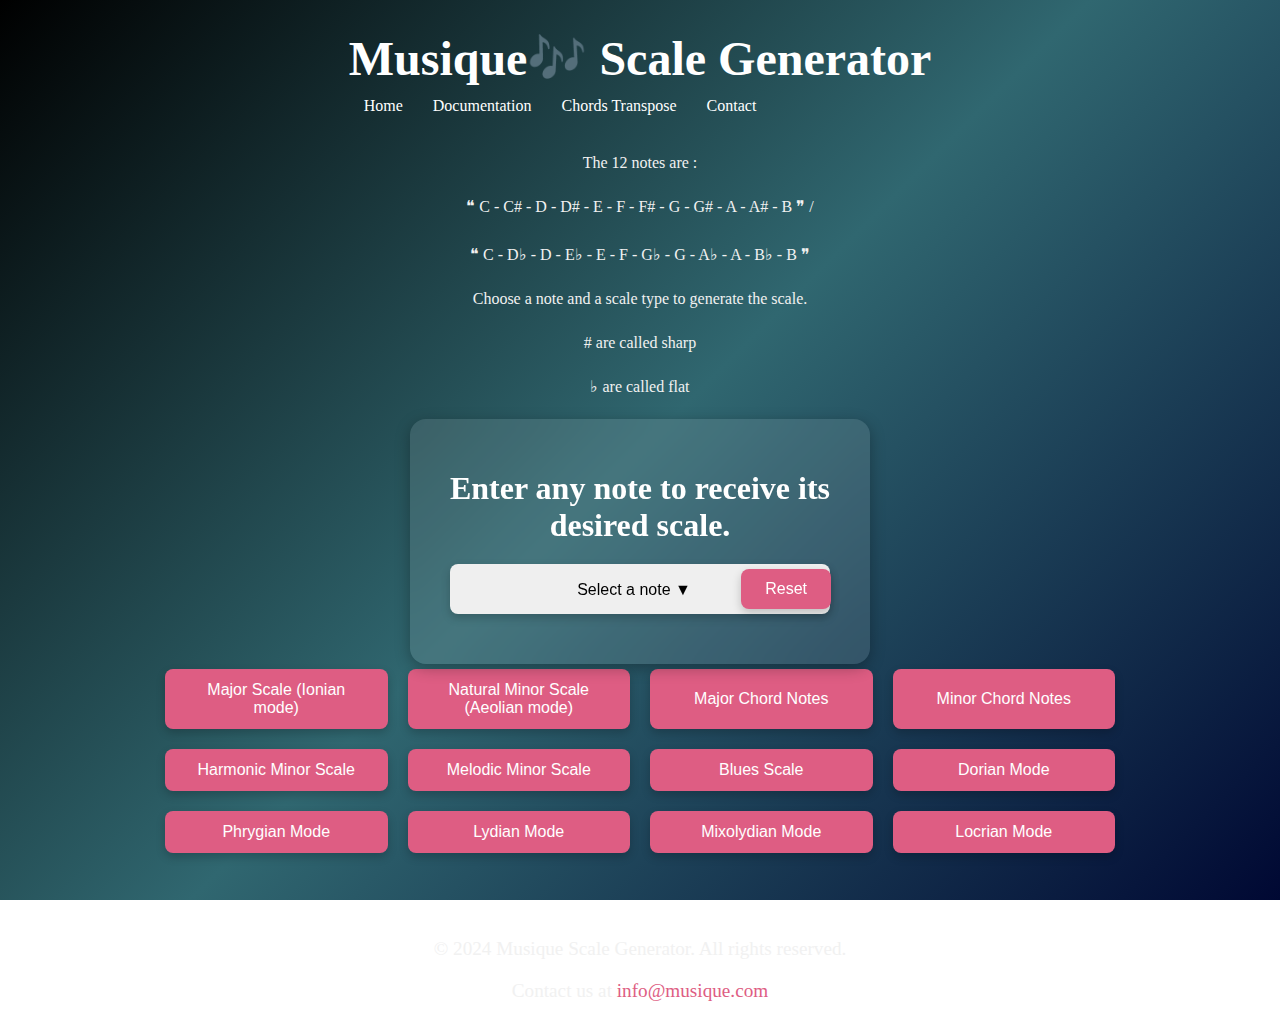
<file: index.html>
<!DOCTYPE html>
<html lang="en">

<head>
    <meta charset="UTF-8">
    <meta name="viewport" content="width=device-width, initial-scale=1.0">
    <link rel="icon" type="image/png" href="./images/pngkey.com-guitar-logo-png-7634401.png">
    <link rel="stylesheet" href="styles.css">
    <script src="script.js" defer></script>
    <title>Musique Scale Generator</title>
</head>

<body>
<main>
    <header>
        <div class="navHead">
            <h1>Musique🎶 Scale Generator</h1>
            <div class="hamburger-menu" onclick="toggleMenu()">&#9776;</div>
        </div>
        <nav class="navbar" id="navbar">
            <a href="index.html">Home</a>
            <a href="./Documentation/about.html">Documentation</a>
            <a href="./Transpose/transpose.html">Chords Transpose</a>
            <a href="https://apurakshit2001.github.io/profile-front/">Contact</a>
        </nav>
    </header>
    
   
    <div class="description">
        <p>The 12 notes are :</p>
        <p>
            ❝ C - C# - D - D# - E - F - F# - G - G# - A - A# - B ❞ /
            <br><br>
            ❝ C - D♭ - D - E♭ - E - F - G♭ - G - A♭ - A - B♭ - B ❞
        </p>
        <p>Choose a note and a scale type to generate the scale.</p>
        <p># are called sharp</p>
        <p>♭ are called flat</p>
    </div>

    <div class="ScaleGenerator">
        <h1 id="heading">Enter any note to receive its desired scale.</h1>
        <h1 id="Scale"></h1>
        <div class="input-container">
            <select id="noteInput" class="input">
                <option value="" disabled selected>Select a note ▼</option>
                <option value="C">C</option>
                <option value="C#">C# / D♭</option>
                <option value="D">D</option>
                <option value="D#">D# / E♭</option>
                <option value="E">E</option>
                <option value="F">F</option>
                <option value="F#">F# / G♭</option>
                <option value="G">G</option>
                <option value="G#">G# / A♭</option>
                <option value="A">A</option>
                <option value="A#">A# / B♭</option>
                <option value="B">B</option>
            </select>
            <button class="button-9 reset" role="button" onclick="reset()">Reset</button>
        </div>
        <div class="moBbtns">
            <button class="button-9" role="button" onclick="majorScale()">Major Scale (Ionian mode)</button>
            <button class="button-9" role="button" onclick="minorScale()">Natural Minor Scale (Aeolian mode)</button>
            <button class="button-9" role="button" onclick="maJchord()">Major Chord Notes</button>
            <button class="button-9" role="button" onclick="miNchord()">Minor Chord Notes</button>
            <button class="button-9" role="button" onclick="harmonicMinor()">Harmonic Minor Scale</button>
            <button class="button-9" role="button" onclick="melodicMinor()">Melodic Minor Scale</button>
            <button class="button-9" role="button" onclick="blues()">Blues Scale</button>
            <button class="button-9" role="button" onclick="dorian()">Dorian Mode</button>
            <button class="button-9" role="button" onclick="phrygian()">Phrygian Mode</button>
            <button class="button-9" role="button" onclick="lydian()">Lydian Mode</button>
            <button class="button-9" role="button" onclick="mixolydian()">Mixolydian Mode</button>
            <button class="button-9" role="button" onclick="locrian()">Locrian Mode</button>
        </div>
    </div>
    <div class="btns">
        <button class="button-9" role="button" onclick="majorScale()">Major Scale (Ionian mode)</button>
        <button class="button-9" role="button" onclick="minorScale()">Natural Minor Scale (Aeolian mode)</button>
        <button class="button-9" role="button" onclick="maJchord()">Major Chord Notes</button>
        <button class="button-9" role="button" onclick="miNchord()">Minor Chord Notes</button>
        <button class="button-9" role="button" onclick="harmonicMinor()">Harmonic Minor Scale</button>
        <button class="button-9" role="button" onclick="melodicMinor()">Melodic Minor Scale</button>
        <button class="button-9" role="button" onclick="blues()">Blues Scale</button>
        <button class="button-9" role="button" onclick="dorian()">Dorian Mode</button>
        <button class="button-9" role="button" onclick="phrygian()">Phrygian Mode</button>
        <button class="button-9" role="button" onclick="lydian()">Lydian Mode</button>
        <button class="button-9" role="button" onclick="mixolydian()">Mixolydian Mode</button>
        <button class="button-9" role="button" onclick="locrian()">Locrian Mode</button>
    </div>
</main>
    <footer>
        <p>&copy; 2024 Musique Scale Generator. All rights reserved.</p>
        <p>Contact us at <a href="mailto:info@musique.com">info@musique.com</a></p>
    </footer>
</body>

</html>
</file>
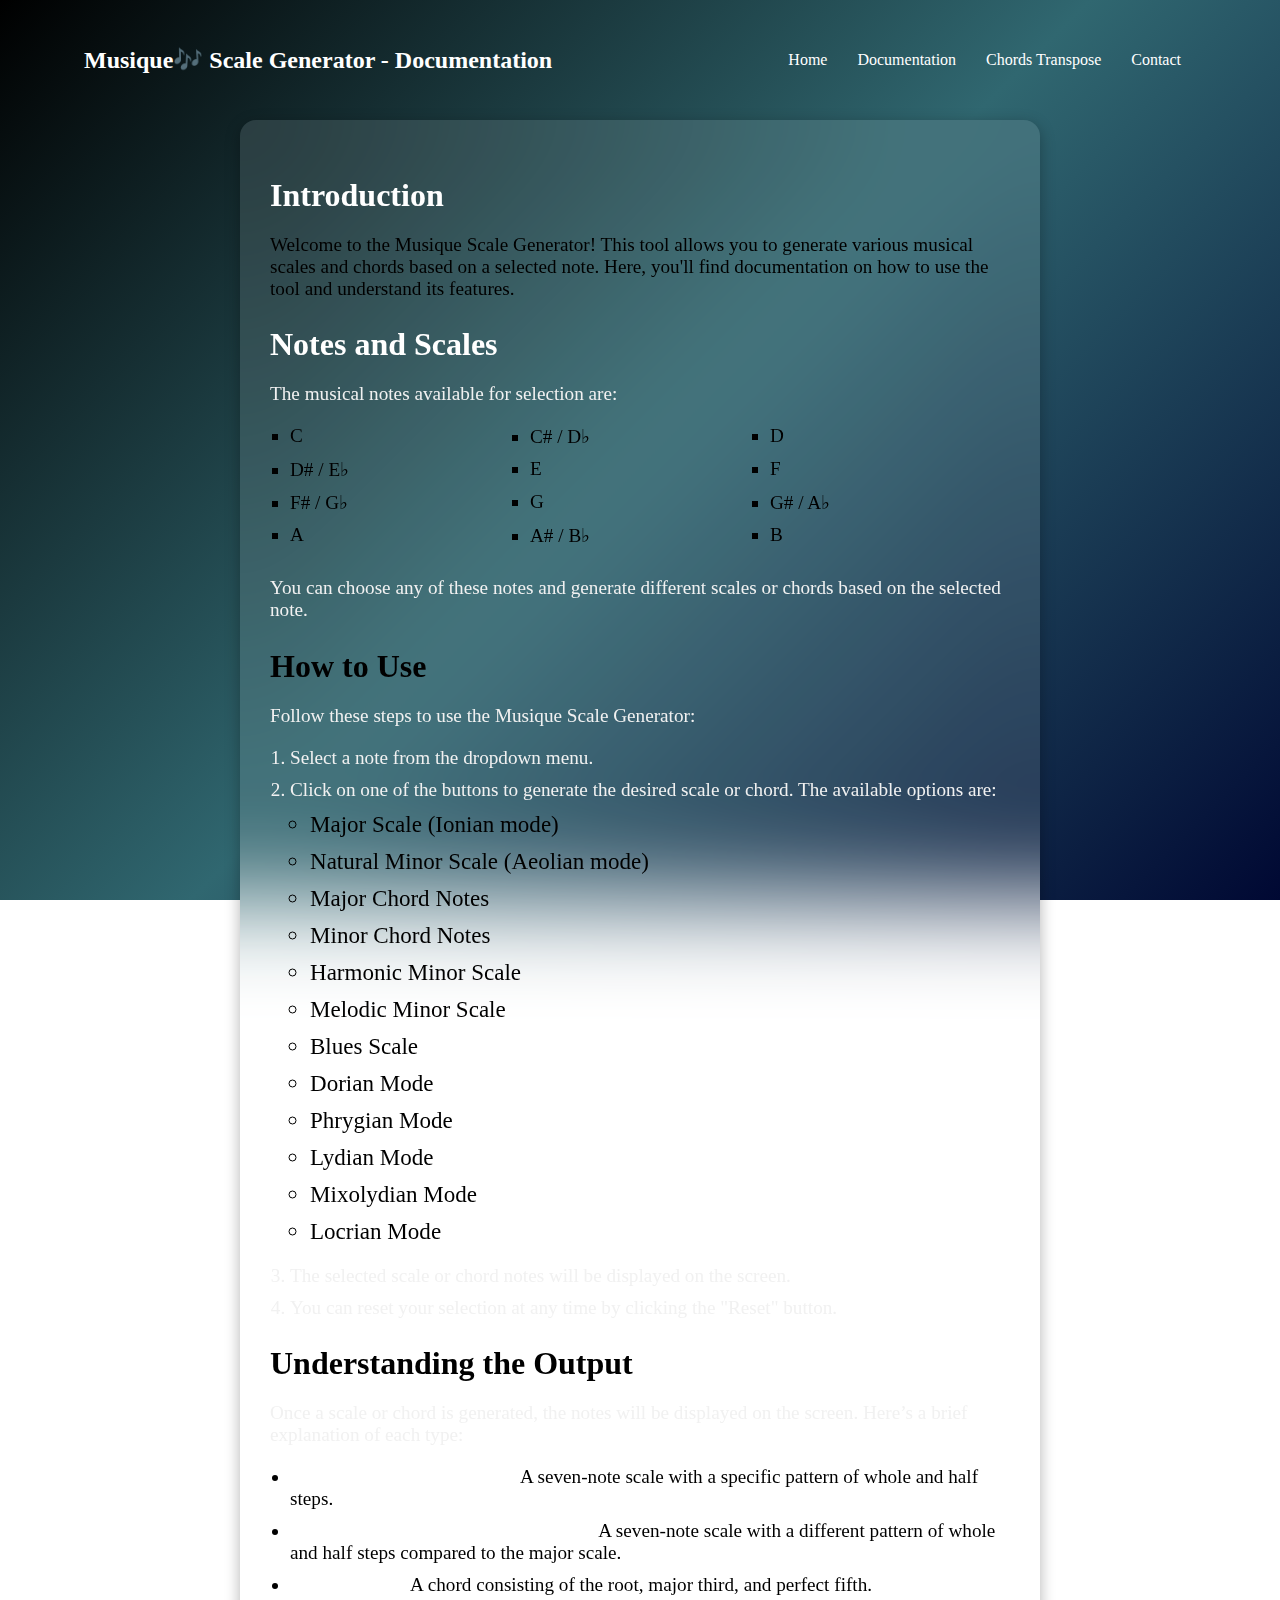
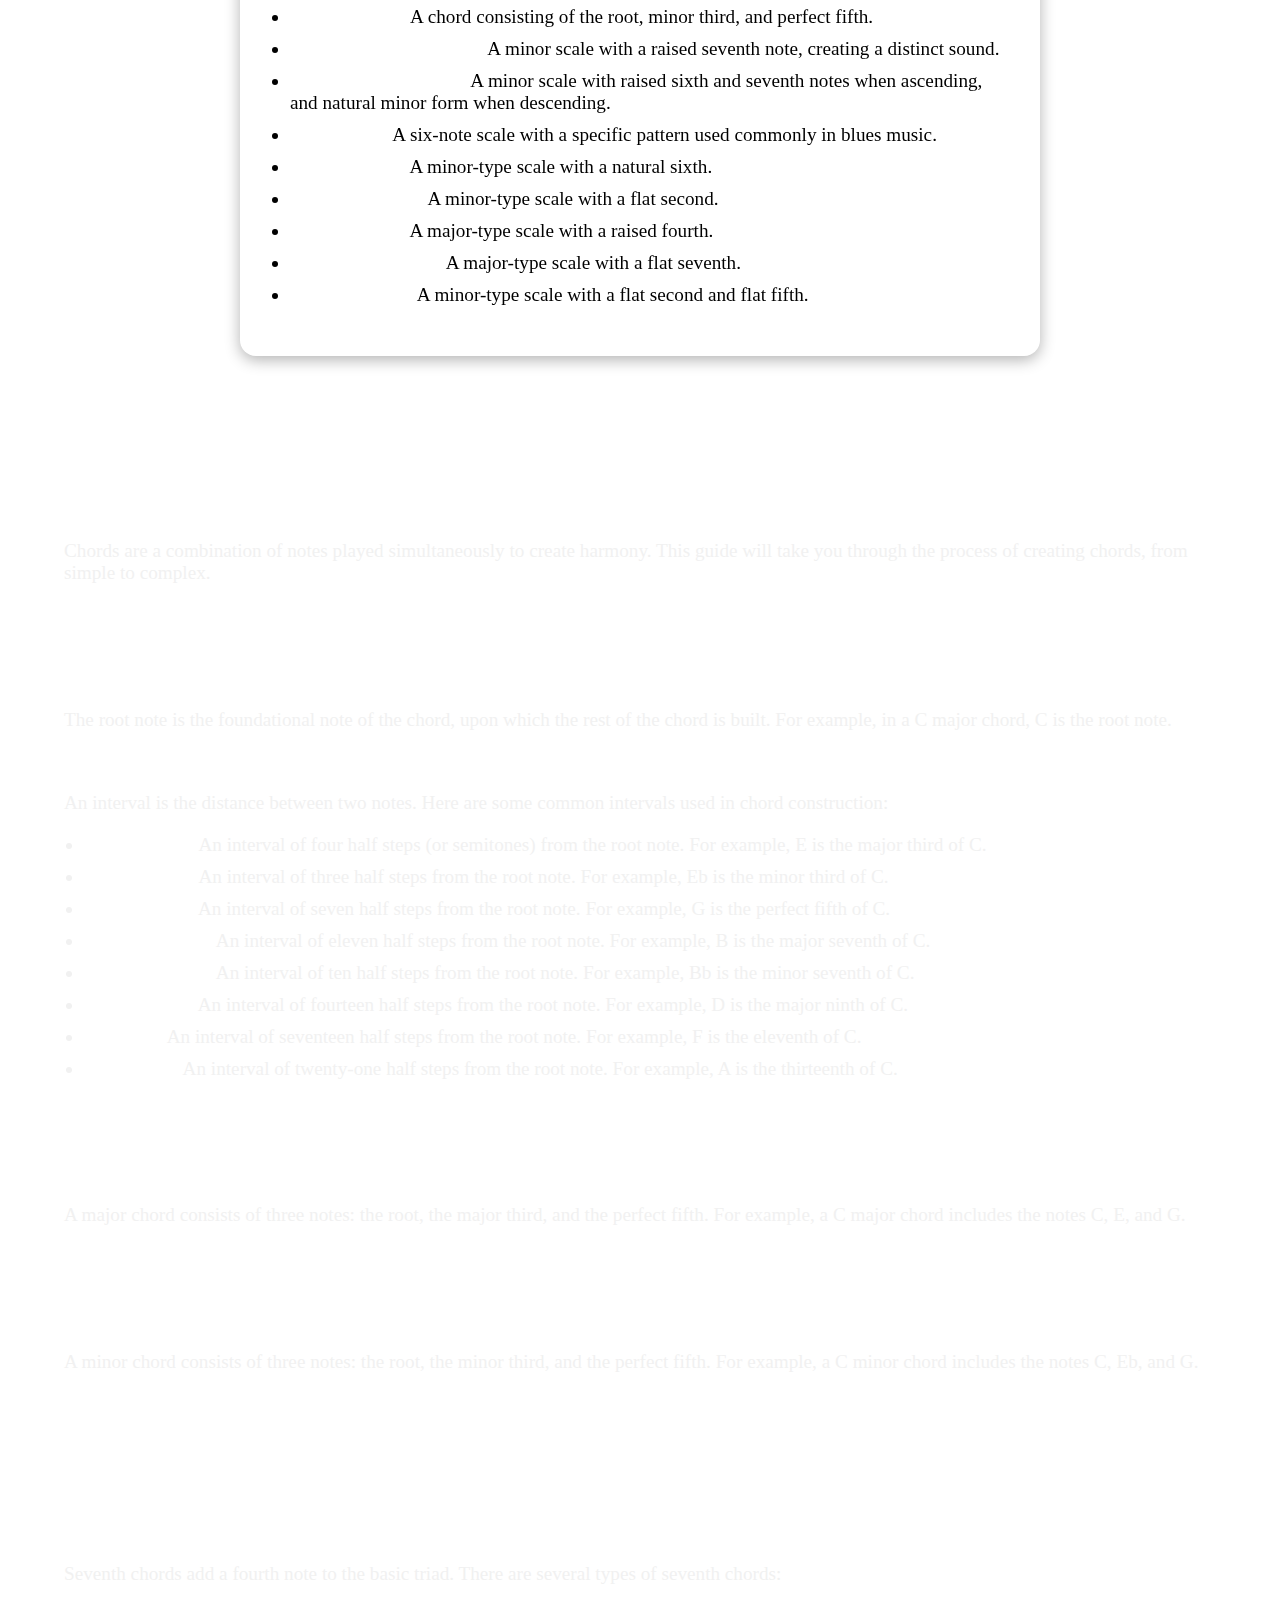
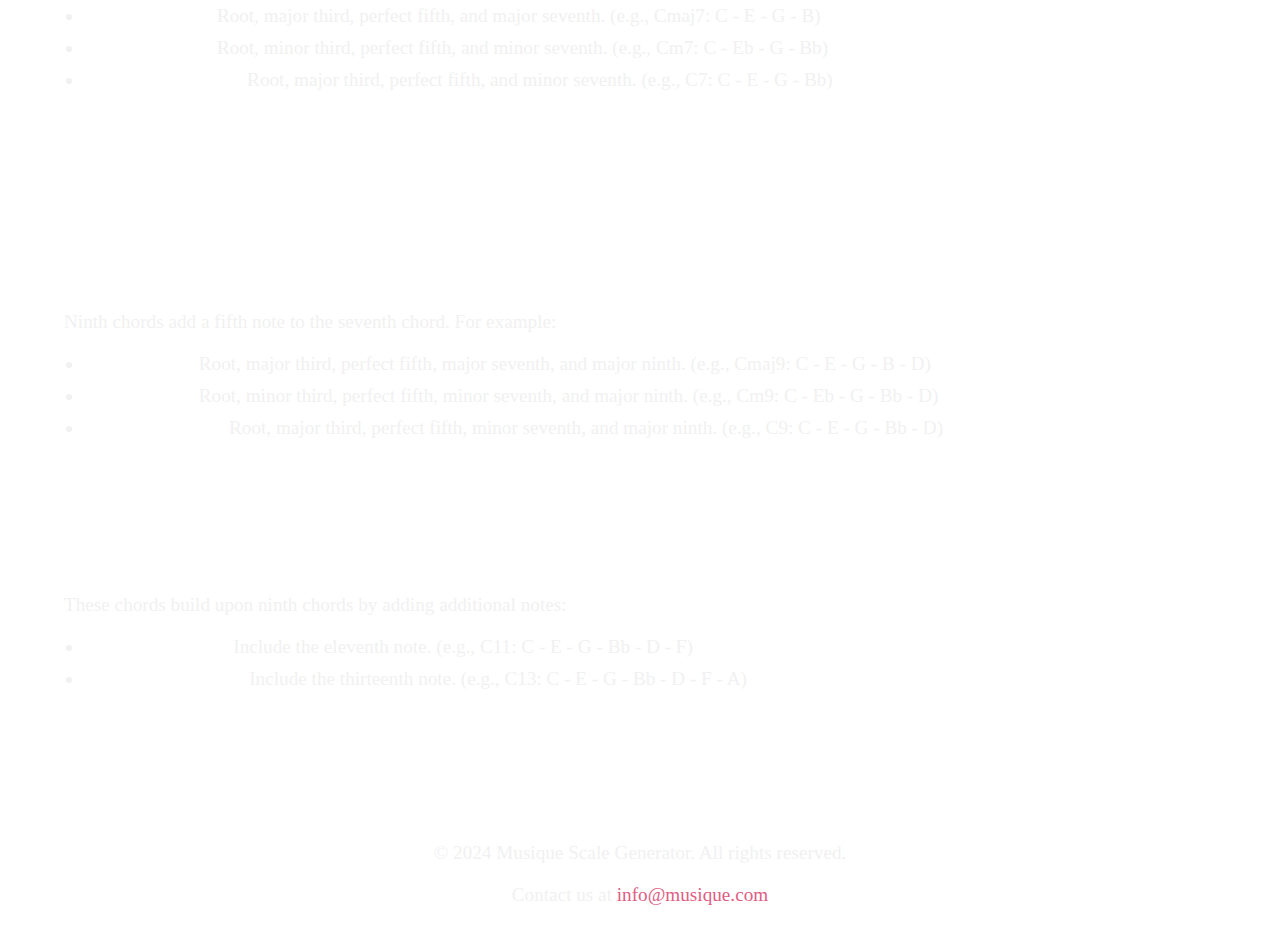
<file: Documentation/about.html>
<!DOCTYPE html>
<html lang="en">

<head>
    <meta charset="UTF-8">
    <meta name="viewport" content="width=device-width, initial-scale=1.0">
    <link rel="icon" type="image/png" href="../images/pngkey.com-guitar-logo-png-7634401.png">
    <link rel="stylesheet" href="./about.css">
  <script src="about.js"></script>
    <title>Musique Scale Generator - Documentation</title>
</head>

<body>
<main>
    <header>
        <div class="navHead">
            <h1>Musique🎶 Scale Generator - Documentation</h1>
            <div class="hamburger-menu" onclick="toggleMenu()">&#9776;</div>
        </div>
        <nav class="navbar" id="navbar">
            <a href="../index.html">Home</a>
            <a href="about.html">Documentation</a>
            <a href="../Transpose/transpose.html">Chords Transpose</a>
            <a href="https://apurakshit2001.github.io/profile-front/">Contact</a>
        </nav>
    </header>
    
    <section class="content">
        <h2>Introduction</h2>
        <p class="black">Welcome to the Musique Scale Generator! This tool allows you to generate various musical scales and chords based on a selected note. Here, you'll find documentation on how to use the tool and understand its features.</p>
        
        <h2>Notes and Scales</h2>
        <p>The musical notes available for selection are:</p>
        <ul class="notesName black" type="square">
            <li>C</li>
            <li>C# / D♭</li>
            <li>D</li>
            <li>D# / E♭</li>
            <li>E</li>
            <li>F</li>
            <li>F# / G♭</li>
            <li>G</li>
            <li>G# / A♭</li>
            <li>A</li>
            <li>A# / B♭</li>
            <li>B</li>
        </ul>
        <p>You can choose any of these notes and generate different scales or chords based on the selected note.</p>
        
        <h2 class="black">How to Use</h2>
        <p>Follow these steps to use the Musique Scale Generator:</p>
        <ol>
            <li>Select a note from the dropdown menu.</li>
            <li>Click on one of the buttons to generate the desired scale or chord. The available options are:</li>
            <ul class="black">
                <li>Major Scale (Ionian mode)</li>
                <li>Natural Minor Scale (Aeolian mode)</li>
                <li>Major Chord Notes</li>
                <li>Minor Chord Notes</li>
                <li>Harmonic Minor Scale</li>
                <li>Melodic Minor Scale</li>
                <li>Blues Scale</li>
                <li>Dorian Mode</li>
                <li>Phrygian Mode</li>
                <li>Lydian Mode</li>
                <li>Mixolydian Mode</li>
                <li>Locrian Mode</li>
            </ul>
            <li>The selected scale or chord notes will be displayed on the screen.</li>
            <li>You can reset your selection at any time by clicking the "Reset" button.</li>
        </ol>
        
        <h2 class="black">Understanding the Output</h2>
        <p>Once a scale or chord is generated, the notes will be displayed on the screen. Here’s a brief explanation of each type:</p>
        <ul class="black">
            <li><strong>Major Scale (Ionian mode):</strong> A seven-note scale with a specific pattern of whole and half steps.</li>
            <li><strong>Natural Minor Scale (Aeolian mode):</strong> A seven-note scale with a different pattern of whole and half steps compared to the major scale.</li>
            <li><strong>Major Chord:</strong> A chord consisting of the root, major third, and perfect fifth.</li>
            <li><strong>Minor Chord:</strong> A chord consisting of the root, minor third, and perfect fifth.</li>
            <li><strong>Harmonic Minor Scale:</strong> A minor scale with a raised seventh note, creating a distinct sound.</li>
            <li><strong>Melodic Minor Scale:</strong> A minor scale with raised sixth and seventh notes when ascending, and natural minor form when descending.</li>
            <li><strong>Blues Scale:</strong> A six-note scale with a specific pattern used commonly in blues music.</li>
            <li><strong>Dorian Mode:</strong> A minor-type scale with a natural sixth.</li>
            <li><strong>Phrygian Mode:</strong> A minor-type scale with a flat second.</li>
            <li><strong>Lydian Mode:</strong> A major-type scale with a raised fourth.</li>
            <li><strong>Mixolydian Mode:</strong> A major-type scale with a flat seventh.</li>
            <li><strong>Locrian Mode:</strong> A minor-type scale with a flat second and flat fifth.</li>
        </ul>
    </section>

    <!--  -->

    <div>
        <h1>How to Create Chords</h1>
    </div>
    <div class="main">
        <section>
            <h2>Introduction</h2>
            <p>Chords are a combination of notes played simultaneously to create harmony. This guide will take you through the process of creating chords, from simple to complex.</p>
        </section>
        <section>
            <h2>Identifying Notes and Intervals</h2>
            <h3>Root Note</h3>
            <p>The root note is the foundational note of the chord, upon which the rest of the chord is built. For example, in a C major chord, C is the root note.</p>
            <h3>Intervals</h3>
            <p>An interval is the distance between two notes. Here are some common intervals used in chord construction:</p>
            <ul>
                <li><strong>Major Third:</strong> An interval of four half steps (or semitones) from the root note. For example, E is the major third of C.</li>
                <li><strong>Minor Third:</strong> An interval of three half steps from the root note. For example, Eb is the minor third of C.</li>
                <li><strong>Perfect Fifth:</strong> An interval of seven half steps from the root note. For example, G is the perfect fifth of C.</li>
                <li><strong>Major Seventh:</strong> An interval of eleven half steps from the root note. For example, B is the major seventh of C.</li>
                <li><strong>Minor Seventh:</strong> An interval of ten half steps from the root note. For example, Bb is the minor seventh of C.</li>
                <li><strong>Major Ninth:</strong> An interval of fourteen half steps from the root note. For example, D is the major ninth of C.</li>
                <li><strong>Eleventh:</strong> An interval of seventeen half steps from the root note. For example, F is the eleventh of C.</li>
                <li><strong>Thirteenth:</strong> An interval of twenty-one half steps from the root note. For example, A is the thirteenth of C.</li>
            </ul>
        </section>
        <section>
            <h2>Basic Chords</h2>
            <h3>Major Chords</h3>
            <p>A major chord consists of three notes: the root, the major third, and the perfect fifth. For example, a C major chord includes the notes C, E, and G.</p>
            <pre><code>
C Major: C - E - G
            </code></pre>
            <h3>Minor Chords</h3>
            <p>A minor chord consists of three notes: the root, the minor third, and the perfect fifth. For example, a C minor chord includes the notes C, Eb, and G.</p>
            <pre><code>
C Minor: C - Eb - G
            </code></pre>
        </section>
        <section>
            <h2>Intermediate Chords</h2>
            <h3>Seventh Chords</h3>
            <p>Seventh chords add a fourth note to the basic triad. There are several types of seventh chords:</p>
            <ul>
                <li><strong>Major Seventh:</strong> Root, major third, perfect fifth, and major seventh. (e.g., Cmaj7: C - E - G - B)</li>
                <li><strong>Minor Seventh:</strong> Root, minor third, perfect fifth, and minor seventh. (e.g., Cm7: C - Eb - G - Bb)</li>
                <li><strong>Dominant Seventh:</strong> Root, major third, perfect fifth, and minor seventh. (e.g., C7: C - E - G - Bb)</li>
            </ul>
            <pre><code>
C Major Seventh: C - E - G - B
C Minor Seventh: C - Eb - G - Bb
C Dominant Seventh: C - E - G - Bb
            </code></pre>
        </section>
        <section>
            <h2>Advanced Chords</h2>
            <h3>Ninth Chords</h3>
            <p>Ninth chords add a fifth note to the seventh chord. For example:</p>
            <ul>
                <li><strong>Major Ninth:</strong> Root, major third, perfect fifth, major seventh, and major ninth. (e.g., Cmaj9: C - E - G - B - D)</li>
                <li><strong>Minor Ninth:</strong> Root, minor third, perfect fifth, minor seventh, and major ninth. (e.g., Cm9: C - Eb - G - Bb - D)</li>
                <li><strong>Dominant Ninth:</strong> Root, major third, perfect fifth, minor seventh, and major ninth. (e.g., C9: C - E - G - Bb - D)</li>
            </ul>
            <pre><code>
C Major Ninth: C - E - G - B - D
C Minor Ninth: C - Eb - G - Bb - D
C Dominant Ninth: C - E - G - Bb - D
            </code></pre>
            <h3>Eleventh and Thirteenth Chords</h3>
            <p>These chords build upon ninth chords by adding additional notes:</p>
            <ul>
                <li><strong>Eleventh Chords:</strong> Include the eleventh note. (e.g., C11: C - E - G - Bb - D - F)</li>
                <li><strong>Thirteenth Chords:</strong> Include the thirteenth note. (e.g., C13: C - E - G - Bb - D - F - A)</li>
            </ul>
            <pre><code>
C Eleventh: C - E - G - Bb - D - F
C Thirteenth: C - E - G - Bb - D - F - A
            </code></pre>
        </section>
</div>
    <footer>
        <p>&copy; 2024 Musique Scale Generator. All rights reserved.</p>
        <p>Contact us at <a href="mailto:info@musique.com">info@musique.com</a></p>
    </footer>
</body>

</html>
</file>
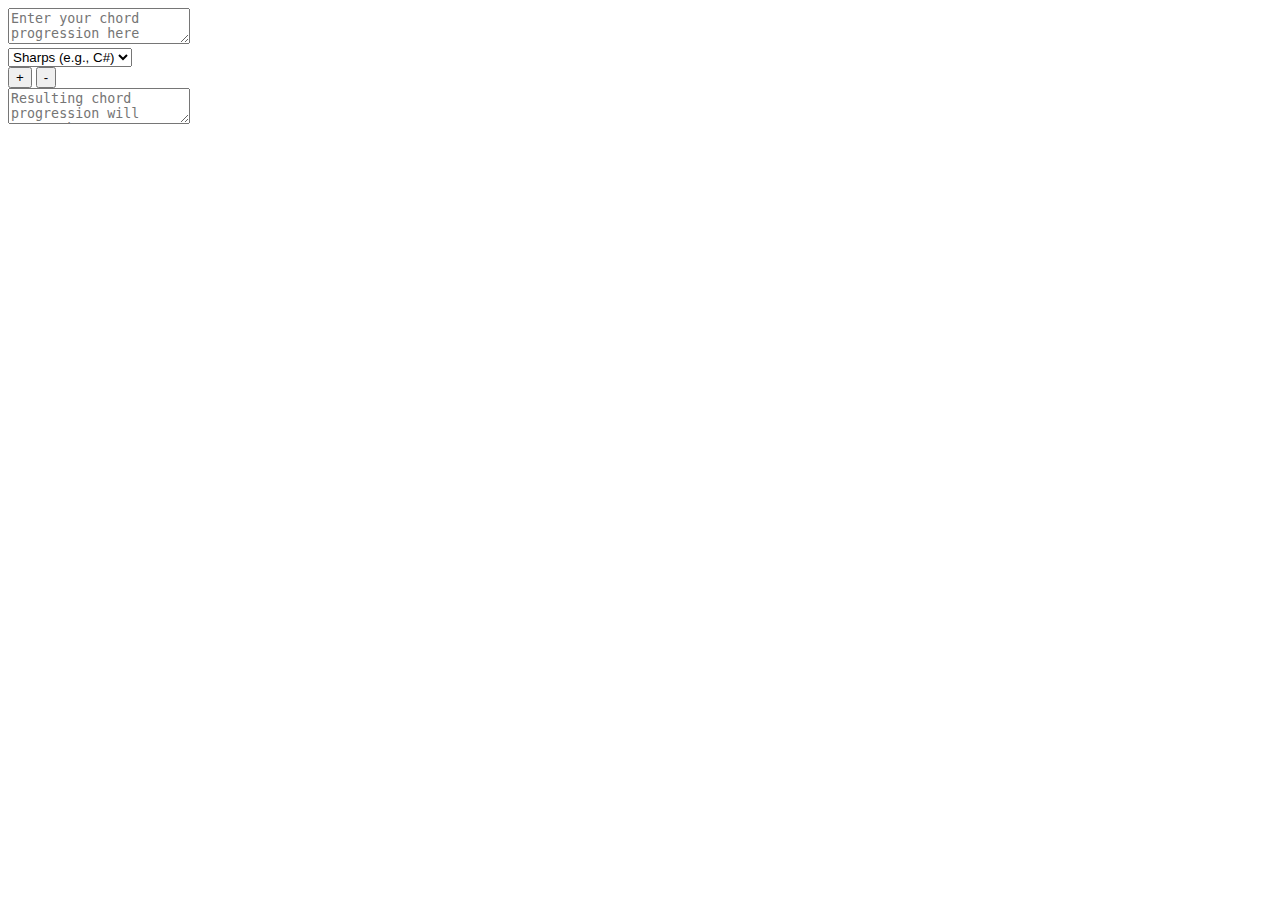
<file: spare/ab.html>
<!DOCTYPE html>
<html lang="en">

<head>
    <meta charset="UTF-8">
    <meta name="viewport" content="width=device-width, initial-scale=1.0">
    <title>Document</title>
</head>

<body>
    <textarea id="inputChords" placeholder="Enter your chord progression here"></textarea>
    <div class="controls">
        <select id="notationSelect" onchange="changeNotation()">
            <option value="sharp">Sharps (e.g., C#)</option>
            <option value="flat">Flats (e.g., Db)</option>
        </select>
        <div class="transposeBtn">
            <button id="transposeForward" onclick="transposeProgression(-1)">+</button>
            <button id="transposeBackward" onclick="transposeProgression(1)">-</button>
        </div>
    </div>
    <textarea id="outputChords" placeholder="Resulting chord progression will appear here" readonly></textarea>
    <script>

        function transposeChord(chord, semitones) {
            const chords = ['C', 'C#', 'D', 'D#', 'E', 'F', 'F#', 'G', 'G#', 'A', 'A#', 'B'];
            let root = chord.match(/^[A-G]#?/)[0];
            let modifier = chord.slice(root.length);
            let currentIndex = chords.indexOf(root);
            let newIndex = (currentIndex + semitones + 12) % 12;
            return chords[newIndex] + modifier;
        }

        function transposeProgression(semitones) {
            let progression = document.getElementById('inputChords').value; // Corrected reference
            let chordsArray = progression.split(/\s+/); // Ensure consistency in splitting
            let transposedChords = chordsArray.map(chord => transposeChord(chord, semitones));
            document.getElementById('inputChords').value = transposedChords.join(' '); // Ensure consistency in joining
            document.getElementById('outputChords').value = `Transposed Chord Progression: ${transposedChords.join(' ')}`; // Corrected property usage and ensure consistency in joining
        }

        function changeNotation() {
            const sharpChords = ['C', 'C#', 'D', 'D#', 'E', 'F', 'F#', 'G', 'G#', 'A', 'A#', 'B'];
            const flatChords = ['C', 'Db', 'D', 'Eb', 'E', 'F', 'Gb', 'G', 'Ab', 'A', 'Bb', 'B'];
            let useSharps = document.getElementById('notationSelect').value === 'sharp';
            let progression = document.getElementById('inputChords').value;
            let chordsArray = progression.split(/\s+/);

            let transposedChords = chordsArray.map(chord => {
                let rootMatch = chord.match(/^[A-G][#b]?/);
                if (!rootMatch) return chord; // Return the chord as is if it doesn't match the pattern
                let root = rootMatch[0];
                let modifier = chord.slice(root.length);
                let currentIndex = sharpChords.indexOf(root);
                if (currentIndex === -1) {
                    currentIndex = flatChords.indexOf(root);
                }
                if (currentIndex === -1) return chord; // Return the chord as is if it's not found in either array
                return useSharps ? sharpChords[currentIndex] + modifier : flatChords[currentIndex] + modifier;
            });

            document.getElementById('outputChords').value = transposedChords.join(' '); // Ensure consistency in joining
            document.getElementById('inputChords').value = transposedChords.join(' '); // Ensure consistency in joining
        }
    </script>
</body>

</html>
</file>
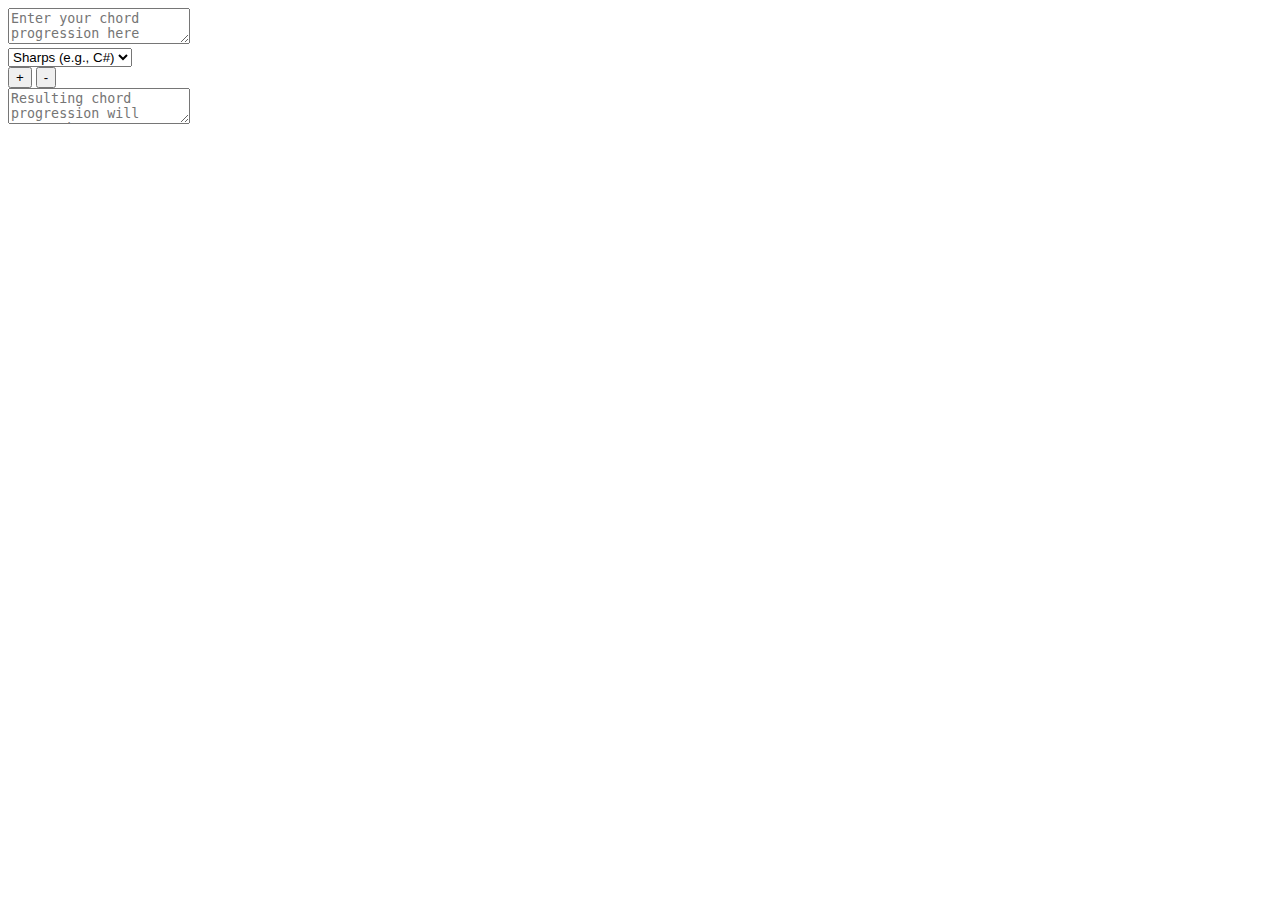
<file: spare/h.html>
<!DOCTYPE html>
<html lang="en">

<head>
    <meta charset="UTF-8">
    <meta name="viewport" content="width=device-width, initial-scale=1.0">
    <title>Document</title>
</head>

<body>
    <textarea id="inputChords" placeholder="Enter your chord progression here"></textarea>
    <div class="controls">
        <select id="notationSelect" onchange="changeNotation()">
            <option value="sharp">Sharps (e.g., C#)</option>
            <option value="flat">Flats (e.g., Db)</option>
        </select>
        <div class="transposeBtn">
            <button id="transposeForward" onclick="transposeProgression(-1)">+</button>
            <button id="transposeBackward" onclick="transposeProgression(1)">-</button>
        </div>
    </div>
    <textarea id="outputChords" placeholder="Resulting chord progression will appear here" readonly></textarea>
    <script>

        function transposeChord(chord, semitones) {
            const chords = ['C', 'C#', 'D', 'D#', 'E', 'F', 'F#', 'G', 'G#', 'A', 'A#', 'B'];
            let root = chord.match(/^[A-G]#?/)[0];
            let modifier = chord.slice(root.length);
            let currentIndex = chords.indexOf(root);
            let newIndex = (currentIndex + semitones + 12) % 12;
            return chords[newIndex] + modifier;
        }

        function transposeProgression(semitones) {
            let progression = document.getElementById('chordProgression').value;
            let chordsArray = progression.split(/\s+/);
            let transposedChords = chordsArray.map(chord => transposeChord(chord, semitones));
            document.getElementById('inputChords').value = transposedChords.join(',');
            document.getElementById('outputChords').innerText = `Transposed Chord Progression: ${transposedChords.join(',')}`;
        }

        function changeNotation() {
            const sharpChords = ['C', 'C#', 'D', 'D#', 'E', 'F', 'F#', 'G', 'G#', 'A', 'A#', 'B'];
            const flatChords = ['C', 'Db', 'D', 'Eb', 'E', 'F', 'Gb', 'G', 'Ab', 'A', 'Bb', 'B'];
            let useSharps = document.getElementById('notationSelect').value === 'sharp';
            let progression = document.getElementById('inputChords').value;
            let chordsArray = progression.split(/\s+/);

            let transposedChords = chordsArray.map(chord => {
                let rootMatch = chord.match(/^[A-G][#b]?/);
                if (!rootMatch) return chord; // Return the chord as is if it doesn't match the pattern
                let root = rootMatch[0];
                let modifier = chord.slice(root.length);
                let currentIndex = sharpChords.indexOf(root);
                if (currentIndex === -1) {
                    currentIndex = flatChords.indexOf(root);
                }
                if (currentIndex === -1) return chord; // Return the chord as is if it's not found in either array
                return useSharps ? sharpChords[currentIndex] + modifier : flatChords[currentIndex] + modifier;
            });

            document.getElementById('outputChords').value = transposedChords.join(',');
            document.getElementById('inputChords').value = transposedChords.join(',');
        }
    </script>
</body>

</html>
</file>
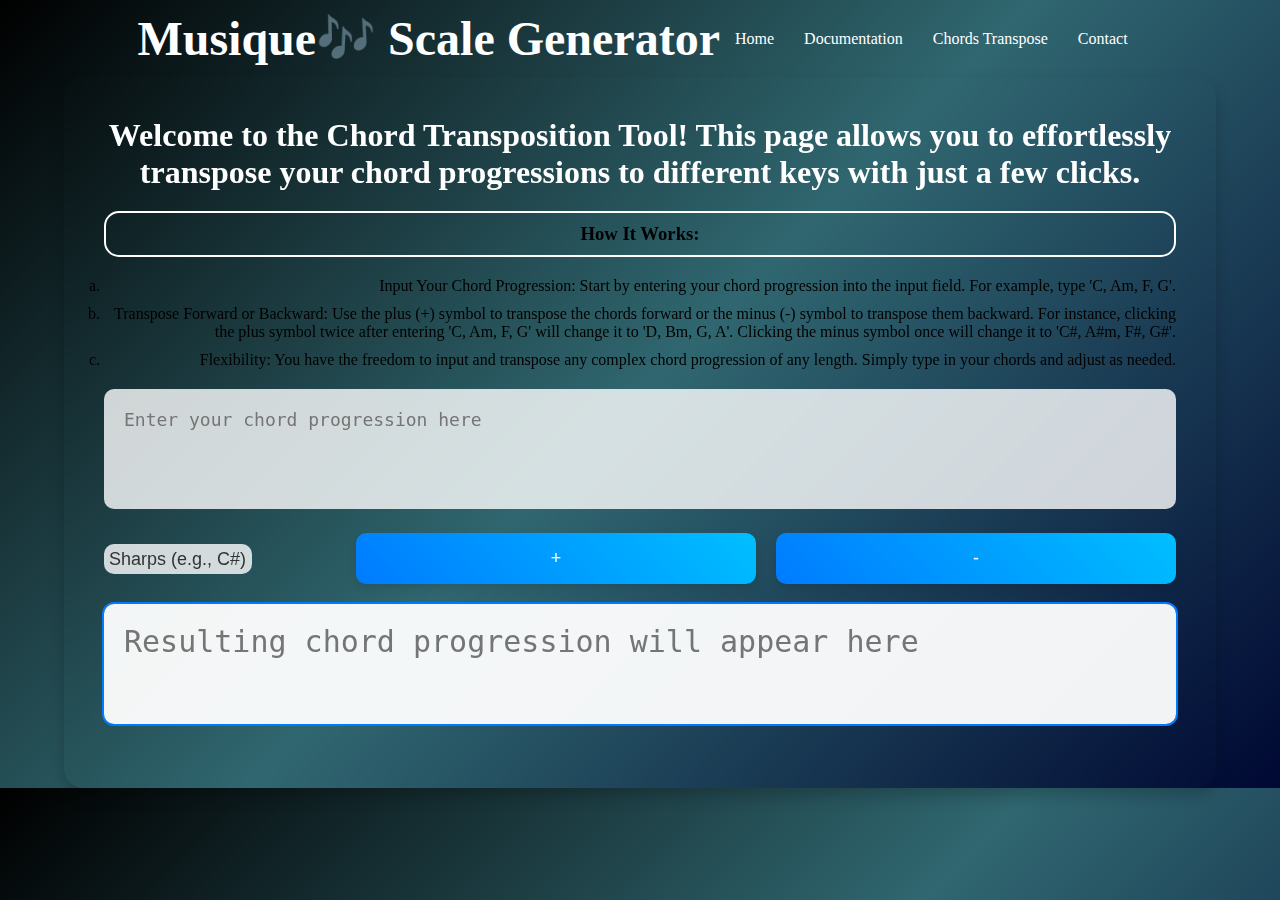
<file: Transpose/transpose.html>
<!DOCTYPE html>
<html lang="en">

<head>
    <meta charset="UTF-8">
    <meta name="viewport" content="width=device-width, initial-scale=1.0">
    <title>Chord Transposer</title>
    <link rel="stylesheet" href="./transpose.css">
    <script src="transpose.js" defer></script>
</head>

<body>
    <header>
        <div class="navHead">
            <h1 class="white">Musique🎶 Scale Generator</h1>
            <div class="hamburger-menu" onclick="toggleMenu()">&#9776;</div>
        </div>
        <nav class="navbar" id="navbar">
            <a href="../index.html">Home</a>
            <a href="../Documentation/about.html">Documentation</a>
            <a href="./transpose.html">Chords Transpose</a>
            <a href="https://apurakshit2001.github.io/profile-front/">Contact</a>
        </nav>
    </header>
    <div class="container ">
        <h1 class="white">Welcome to the Chord Transposition Tool! This page allows you to effortlessly transpose your
            chord
            progressions to different keys with just a few clicks.</h1>
        <h3 class="textPadding">How It Works:</h3>
        <ul class="white">
            <li>Input Your Chord Progression: Start by entering your chord progression into the input field. For
                example, type 'C, Am, F, G'.</li>
            <li>Transpose Forward or Backward: Use the plus (+) symbol to transpose the chords forward or the minus (-)
                symbol to transpose them backward. For instance, clicking the plus symbol twice after entering 'C, Am,
                F, G' will change it to 'D, Bm, G, A'. Clicking the minus symbol once will change it to 'C#, A#m, F#,
                G#'.</li>
            <li>Flexibility: You have the freedom to input and transpose any complex chord progression of any length.
                Simply type in your chords and adjust as needed.</li>
        </ul>
        <textarea id="inputChords" placeholder="Enter your chord progression here"></textarea>
        <div class="controls">
            <select id="notationSelect" onchange="changeNotation()">
                <option value="sharp">Sharps (e.g., C#)</option>
                <option value="flat">Flats (e.g., Db)</option>
            </select>
            <div class="transposeBtn">
                <button id="transposeForward" onclick="transposeProgression(-1)">+</button>
                <button id="transposeBackward" onclick="transposeProgression(1)">-</button>
            </div>
        </div>
        <textarea id="outputChords" placeholder="Resulting chord progression will appear here" readonly></textarea>
    </div>
</body>

</html>
</file>
<file: styles.css>
* {
    scroll-behavior: smooth;
}

body {
    font-family: 'Times New Roman', Times, serif;
    background: linear-gradient(135deg, #000000 0%, #306770 50%, #000833 100%);
    color: #fff;
    margin: 0;
    padding: 0;
    display: flex;
    justify-content: center;
    flex-direction: column;
    align-items: center;
    min-height: 100vh;
    background-attachment: fixed;
}

main {
    max-width: 1200px;
    width: 100%;
    margin: 0 auto;
    padding: 20px;
    display: flex;
    justify-content: center;
    flex-direction: column;
    align-items: center;
}

header {
    background-color: transparent;
    color: white;
    padding: 10px 20px;
    display: flex;
    justify-content: space-between;
    align-items: center;
    display: block;
    margin: 0 auto;
}

.navHead {
    display: flex;
    align-items: center;
}

.navHead h1 {
    font-size: 3rem;
    margin: 0;
}

.hamburger-menu {
    font-size: 1.5rem;
    cursor: pointer;
    display: none;
}

.hamburger-menu.active::before {
    content: 'x';
    /* Unicode for the cross icon */
}

.navbar {
    display: flex;
}

.navbar a {
    color: white;
    text-decoration: none;
    padding: 10px 15px;
    transition: background-color 0.3s ease;
}

.navbar a:hover {
    background-color: #555;
}



p {
    font-size: 1.2em;
    color: #f1f1f1;
    text-align: center;
    margin-bottom: 20px;
}

#Scale {
    font-size: 2em;
    color: #ffffff;
    margin-top: 20px;
    text-shadow:
        0 0 5px #fff,
        0 0 10px #fff,
        0 0 20px #fff,
        0 0 30px #00b3ff,
        0 0 40px #00b3ff,
        0 0 50px #00b3ff,
        0 0 60px #00b3ff;
    -webkit-text-stroke: 0.5px #000;
    text-stroke: 1px #000;
}

.description {
    margin: 0;
    line-height: 20px;
}

.description>p {
    font-size: 16px;
    line-height: 1.5;
}

.ScaleGenerator {
    background-color: rgba(255, 255, 255, 0.1);
    border-radius: 16px;
    box-shadow: 0 4px 15px rgba(0, 0, 0, 0.3);
    padding: 30px;
    max-width: 400px;
    width: 100%;
    text-align: center;
    backdrop-filter: blur(10px);
}

.ScaleGenerator h1 {
    font-size: 2em;
    color: #fff;
    margin-bottom: 20px;
}

.input-container {
    margin-bottom: 20px;
    position: relative;

}

label {
    font-size: 1.2em;
    color: #fff;
    margin-right: 10px;
}

.input {
    height: 50px;
    width: calc(100% - 20px);
    padding: 12px;
    border: none;
    border-radius: 8px;
    font-size: 1em;
    box-shadow: 0 4px 10px rgba(0, 0, 0, 0.2);
    text-align: center;
    font-weight: 500;
}

.reset {
    position: absolute;
    right: 4px;
    top: 0;
    height: 40px;
    display: flex;
    align-items: center;
    justify-content: center;
}

.moBbtns {
    padding: 0;
    display: none;
}

.btns {
    display: grid;
    grid-template-columns: repeat(4, 1fr);
    gap: 10px;
    margin: 0 10%;
}

.button-9 {
    background-color: #de5d83;
    border: none;
    border-radius: 8px;
    color: white;
    padding: 12px 24px;
    font-size: 1em;
    cursor: pointer;
    transition: background-color 0.3s, transform 0.3s;
    margin: 5px;
    box-shadow: 0 4px 10px rgba(0, 0, 0, 0.2);
}

.button-9:hover {
    background-color: #c64d73;
    transform: translateY(-2px);
}

footer {
    margin-top: 40px;
    text-align: center;
    color: #f1f1f1;
}

footer a {
    color: #de5d83;
    text-decoration: none;
}

footer a:hover {
    text-decoration: underline;
}


@media screen and (max-width: 768px) {

    .description>p {
        text-align: right;
        font-style: italic;
    }

    .moBbtns {
        display: grid;
        margin: 0 auto;
        place-items: center;
        padding: 10px;
        grid-template-columns: 1fr;
        height: 250px;
        overflow: auto;
        box-shadow: inset 0 0 5px rgb(255, 255, 255);
        border-radius: 15px;
    }

    .button-9 {
        box-shadow: inset 0 0 5px rgb(255, 255, 255);
    }

    .moBbtns>button {
        width: 95%;
    }

    .heading {
        line-height: 15px;
    }

    .btns {
        display: none;
    }

    #Scale {
        padding: 10px;
        border-radius: 15px;
        border-left: 5px solid white;
        border-top: 6px solid white;
        background-color: #012227;
        box-shadow: inset 0 0 5px black;
    }

    body {
        padding: 10px;
    }

    .ScaleGenerator {
        padding: 10px;
        line-height: 25px;
    }

    .input {
        font-size: 14px;
    }

    .btns {
        flex-direction: column;
    }

    .button-9 {
        margin-bottom: 10px;
    }
    /* vggxfcvbb */

    .navHead h1{
        font-size: 1.5rem;
    }
    .hamburger-menu {
        display: block;
    }

    .navbar {
        display: none;
        flex-direction: column;
        position: absolute;
        top: 90px;
        right: 10px;
        width: 30%;
        background-color: #33333398;
        text-align: center;
        overflow: hidden;
        z-index: 1;
        border-radius: 10px;
        border: 1px solid white;
        box-shadow: 0 0 5px white;
    }

    .navbar.active {
        display: flex;
    }

    .navbar a {
        padding: 15px 0;
        width: 100%;
        display: block;
    }
}
</file>
<file: Documentation/about.css>
/* General Styles */
body {
    font-family: 'Times New Roman', Times, serif;
    background: linear-gradient(135deg, #000000 0%, #306770 50%, #000833 100%);
    color: #fff;
    margin: 0;
    padding: 0;
    display: flex;
    justify-content: center;
    flex-direction: column;
    align-items: center;
    min-height: 100vh;
    width: 100vw;
    background-attachment: fixed;
}


main {
    max-width: 1200px;
    width: 90vw;
    margin: 0 auto;
    padding: 20px;
    display: flex;
    justify-content: center;
    flex-direction: column;
    align-items: center;
}

/* Header Styles */
header {
    background-color: transparent;
    color: white;
    padding: 10px 20px;
    display: flex;
    justify-content: space-between;
    align-items: center;
    width: 100%;
    box-sizing: border-box;
}

.black {
    color: black;
}

strong {
    color: white;
}


.navHead {
    display: flex;
    align-items: center;
}

.navHead h1 {
    font-size: 1.5rem;
    margin-right: 20px;
}

.hamburger-menu {
    font-size: 1.5rem;
    cursor: pointer;
    display: none;
}

.hamburger-menu.active::before {
    content: 'x';
    /* Unicode for the cross icon */
}

.navbar {
    display: flex;
}

.navbar a {
    color: white;
    text-decoration: none;
    padding: 10px 15px;
    transition: background-color 0.3s ease;
}

.navbar a:hover {
    background-color: #555;
}

/* Content Styles */
.content {
    background-color: rgba(255, 255, 255, 0.1);
    border-radius: 16px;
    box-shadow: 0 4px 15px rgba(0, 0, 0, 0.3);
    padding: 30px;
    max-width: 800px;
    width: 100%;
    text-align: left;
    backdrop-filter: blur(50px);
    margin: 20px auto;
    /* Ensure it's centered with auto margins */
    box-sizing: border-box;
}

h2 {
    color: #fff;
    font-size: 2em;
    margin-bottom: 20px;
}

p,
ul,
ol {
    font-size: 1.2em;
    color: #f1f1f1;
    margin-bottom: 20px;
}

.notesName {
    display: grid;
    grid-template-columns: 4fr 4fr 4fr;
}

ul,
ol {
    padding-left: 20px;
}

ul li,
ol li {
    margin-bottom: 10px;
}

/* Footer Styles */
footer {
    margin-top: 40px;
    text-align: center;
    color: #f1f1f1;
}

footer a {
    color: #de5d83;
    text-decoration: none;
}

footer a:hover {
    text-decoration: underline;
}

/* Responsive Styles */
@media (max-width: 768px) {
    .hamburger-menu {
        display: block;
    }

    .navbar {
        display: none;
        flex-direction: column;
        position: absolute;
        top: 120px;
        right: 10px;
        width: 30%;
        background-color: #33333398;
        text-align: center;
        overflow: hidden;
        z-index: 1;
        border-radius: 10px;
        border: 1px solid white;
        box-shadow: 0 0 5px white;
    }

    .navbar.active {
        display: flex;
    }

    .navbar a {
        padding: 15px 0;
        width: 100%;
        display: block;
    }

    main {
        max-width: 100%;
        margin: 0;
    }
}

@media (max-width: 600px) {
    body {
        padding: 20px;
        width: fit-content;
        text-align: justify;
    }

    .main {
        text-align: justify;
        padding: 10px;
    }

    .content {
        padding: 20px;
        box-shadow: 0 0 15px black;
        font-family: 'Times New Roman', Times, serif;
        font-weight: 100;
    }

    h2 {
        font-size: 1.5em;
    }

    p,
    ul,
    ol {
        font-size: 1em;
    }
}
</file>
<file: Transpose/transpose.css>
/* Reset and basic styling */
* {
    margin: 0;
    padding: 0;
    box-sizing: border-box;
}

body {
    font-family: 'Times New Roman', Times, serif;
    background: linear-gradient(135deg, #000000 0%, #306770 50%, #000833 100%);
    display: flex;
    justify-content: center;
    align-items: center;
    height: fit-content;
    flex-direction: column;
}


header {
    background-color: transparent;
    color: white;
    padding: 10px 20px;
    display: flex;
    justify-content: space-between;
    align-items: center;
}

.navHead {
    display: flex;
    align-items: center;
}

.navHead h1 {
    font-size: 3rem;
    margin: 0;
}

.hamburger-menu {
    font-size: 1.5rem;
    cursor: pointer;
    display: none;
}

.hamburger-menu.active::before {
    content: 'x';
    /* Unicode for the cross icon */
}

.navbar {
    display: flex;
}

.navbar a {
    color: white;
    text-decoration: none;
    padding: 10px 15px;
    transition: background-color 0.3s ease;
}

.navbar a:hover {
    background-color: #555;
}


.white {
    color: white !important;
}

.textPadding {
    color: #000000;
    padding: 10px;
    background: transparent;
    border: 2px solid white;
    border-radius: 15px;
}

.container {
    width: calc(100% - 40px);
    max-width: 90vw;
    background-color: transparent;
    backdrop-filter: blur(10px);
    padding: 40px;
    border-radius: 20px;
    box-shadow: 0 8px 16px rgba(0, 0, 0, 0.2);
    animation: fadeIn 0.5s ease;
}

@keyframes fadeIn {
    from {
        opacity: 0;
    }
    to {
        opacity: 1;
    }
}

h1,
h3 {
    text-align: center;
    margin-bottom: 20px;
    color: #333;
}

ul {
    list-style-type: disc;
    margin-bottom: 20px;
}

li {
    margin-bottom: 10px;
    color: #000;
    text-align: right;
    list-style: lower-alpha;
}

textarea {
    width: 100%;
    height: 120px;
    padding: 20px;
    margin-bottom: 20px;
    border: none;
    border-radius: 10px;
    font-size: 18px;
    background-color: rgba(255, 255, 255, 0.8);
    backdrop-filter: blur(5px);
    resize: none;
    color: #333;
    transition: box-shadow 0.3s ease;
}

textarea:focus {
    outline: none;
    box-shadow: 0 0 0 2px #007bff;
}

#outputChords {
    box-shadow: 0 0 0 2px #007bff;
    background-color: rgba(255, 255, 255, 0.95);
    outline: #007bff;
    font-size: 30px;
}

#outputChords:focus {
    outline: #ff0000;
}

.controls {
    display: flex;
    justify-content: space-between;
    align-items: center;
    margin-bottom: 20px;
}

.transposeBtn {
    display: flex;
    gap: 20px;
}

button {
    padding: 15px 30px;
    font-size: 18px;
    width: 400px;
    cursor: pointer;
    border: none;
    border-radius: 10px;
    background: linear-gradient(45deg, #007bff, #00bfff);
    color: #fff;
    transition: transform 0.2s ease, box-shadow 0.2s ease;
    box-shadow: 0 4px 8px rgba(0, 0, 0, 0.1);
}

button:hover {
    transform: translateY(-2px);
    box-shadow: 0 6px 12px rgba(0, 0, 0, 0.15);
}

@media screen and (max-width: 700px) {
    #outputChords {
        font-size: 20px;
    }
    h1 {
        font-size: 1rem;
    }
    button {
        width: 250px;
        padding: 10px 30px;
    }
    .transposeBtn {
        display: flex;
        flex-direction: column;
        gap: 10px;
    }
    .controls{
        flex-direction: column;
        gap: 10px;
    }
    select{
        width: 250px;
    }

    
    .navHead>h1{
        font-size: 2rem;
    }
    .hamburger-menu {
        display: block;
    }

    .navbar {
        display: none;
        flex-direction: column;
        position: absolute;
        top: 90px;
        right: 10px;
        width: 30%;
        background-color: #33333398;
        text-align: center;
        overflow: hidden;
        z-index: 1;
        border-radius: 10px;
        border: 1px solid white;
        box-shadow: 0 0 5px white;
    }

    .navbar.active {
        display: flex;
    }

    .navbar a {
        padding: 15px 0;
        width: 100%;
        display: block;
    }
}

select {
    padding: 5px;
    font-size: 18px;
    border: none;
    border-radius: 10px;
    background-color: rgba(255, 255, 255, 0.8);
    backdrop-filter: blur(5px);
    appearance: none;
    cursor: pointer;
    color: #333;
    transition: box-shadow 0.3s ease;
}

select:focus {
    outline: none;
    box-shadow: 0 0 0 2px #007bff;
}
</file>
